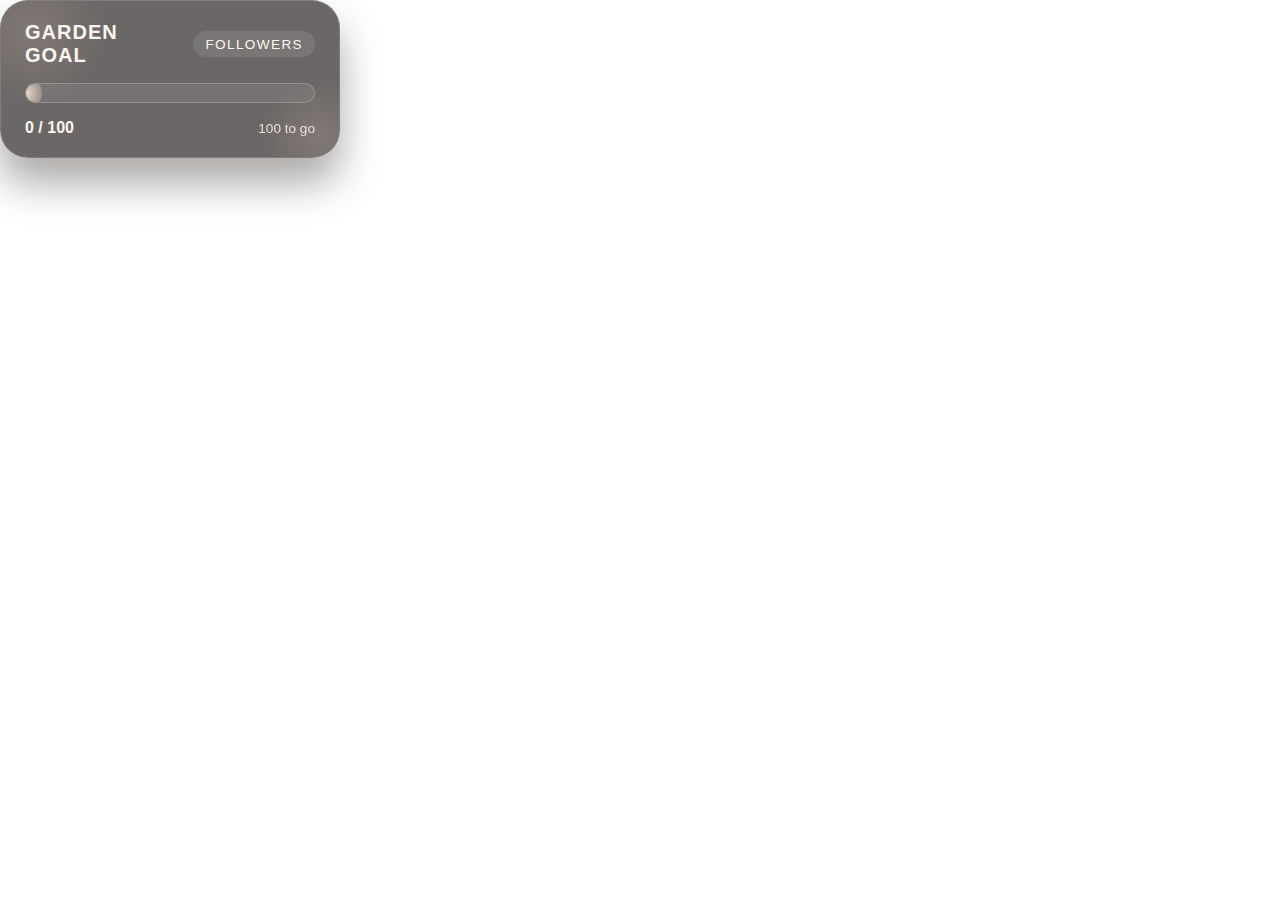
<file: src/widgets/goal-widget/index.html>
<!DOCTYPE html>
<html lang="en">
  <head>
    <meta charset="UTF-8" />
    <meta name="viewport" content="width=device-width, initial-scale=1.0" />
    <title>Nature Goal Widget</title>
    <link rel="stylesheet" href="./styles.css" />
  </head>
  <body>
    <div class="goal-widget" role="meter" aria-valuemin="0" aria-valuemax="100" aria-valuenow="0">
      <header class="goal-widget__header">
        <h1 class="goal-widget__title" id="goal-title">Goal Tracker</h1>
        <span class="goal-widget__type" id="goal-type">Followers</span>
      </header>
      <div class="goal-widget__progress">
        <div class="goal-widget__fill" id="goal-fill"></div>
        <div class="goal-widget__firefly"></div>
      </div>
      <footer class="goal-widget__footer">
        <span class="goal-widget__value" id="goal-value">0 / 100</span>
        <span class="goal-widget__remaining" id="goal-remaining">100 to go</span>
      </footer>
    </div>
    <script src="./widget.js" type="module"></script>
  </body>
</html>
</file>
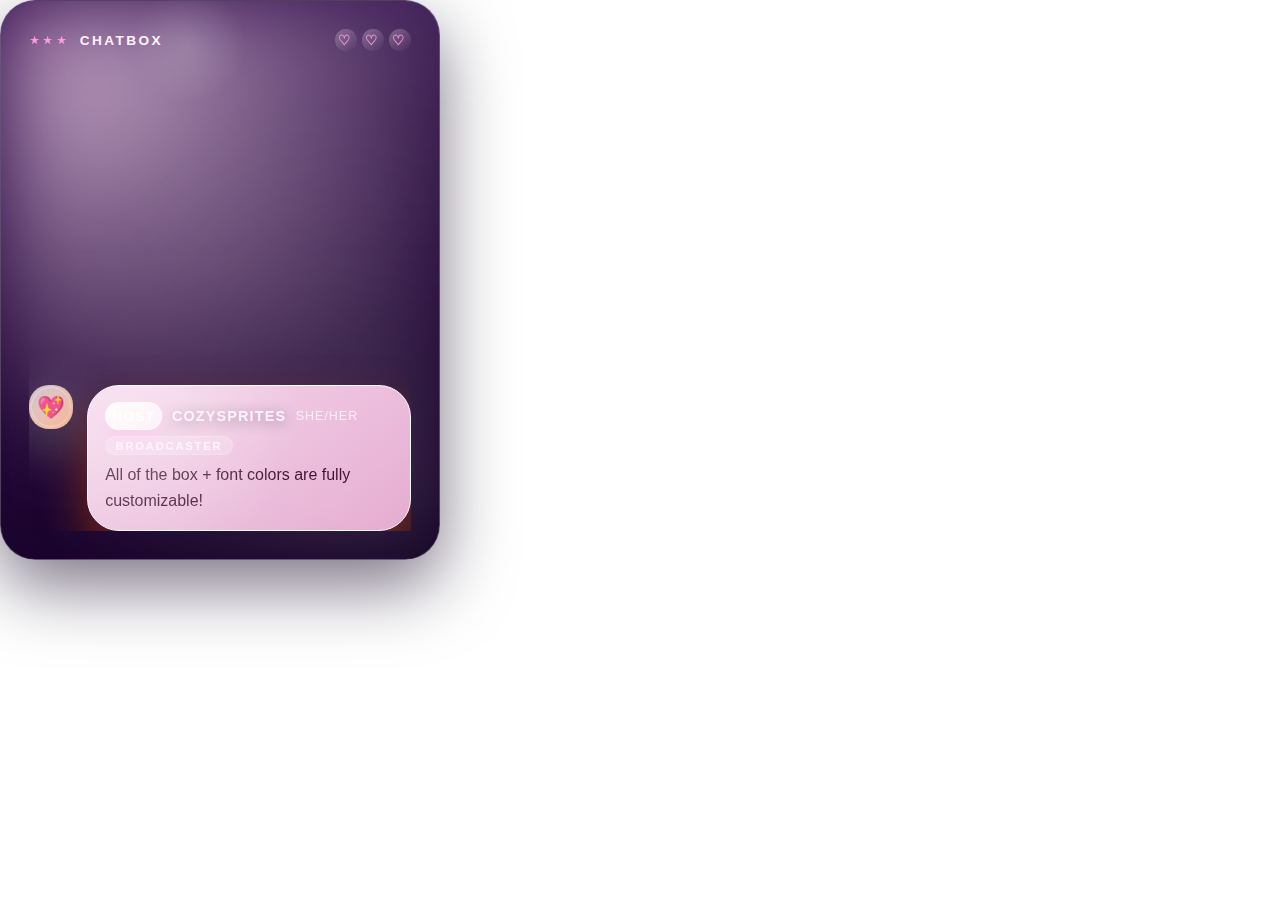
<file: src/widgets/plant-chat-widget/index.html>
<!DOCTYPE html>
<html lang="en">
  <head>
    <meta charset="UTF-8" />
    <meta name="viewport" content="width=device-width, initial-scale=1.0" />
    <title>Plant Chat Widget</title>
    <link rel="stylesheet" href="./styles.css" />
  </head>
  <body>
    <div class="chat-overlay" data-align="bottom">
      <div class="chat-overlay__glow chat-overlay__glow--one"></div>
      <div class="chat-overlay__glow chat-overlay__glow--two"></div>
      <header class="chat-overlay__header">
        <div class="chat-overlay__title">
          <span class="chat-overlay__title-icon" aria-hidden="true">⋆⋆⋆</span>
          <span class="chat-overlay__title-text">chatbox</span>
        </div>
        <div class="chat-overlay__indicator" aria-hidden="true">
          <span class="chat-overlay__indicator-heart">♡</span>
          <span class="chat-overlay__indicator-heart">♡</span>
          <span class="chat-overlay__indicator-heart">♡</span>
        </div>
      </header>
      <div class="chat-overlay__messages" id="message-container" aria-live="polite"></div>
      <template id="chat-message-template">
        <article class="chat-message" data-role="viewer" data-size="sm">
          <span class="chat-message__icon" aria-hidden="true">💬</span>
          <div class="chat-message__content">
            <header class="chat-message__meta">
              <span class="chat-message__badge" hidden></span>
              <span class="chat-message__user">cozysprites</span>
              <span class="chat-message__pronouns" hidden>(they/them)</span>
              <span class="chat-message__role" hidden>viewer</span>
            </header>
            <p class="chat-message__text">hi friend!</p>
          </div>
        </article>
      </template>
      <template id="event-alert-template">
        <article class="chat-event" data-variant="default">
          <span class="chat-event__icon" aria-hidden="true">⭐</span>
          <div class="chat-event__content">
            <p class="chat-event__label">Special moment</p>
            <p class="chat-event__text"></p>
          </div>
        </article>
      </template>
    </div>
    <div class="stream-decoration" aria-hidden="true">
      <span class="sparkle sparkle--one"></span>
      <span class="sparkle sparkle--two"></span>
      <span class="sparkle sparkle--three"></span>
      <span class="sparkle sparkle--four"></span>
    </div>
    <script src="./widget.js" type="module"></script>
  </body>
</html>
</file>
<file: src/widgets/goal-widget/styles.css>
:root {
  --goal-accent: #b0766c;
  --goal-background: rgba(28, 22, 20, 0.65);
  --goal-fill: linear-gradient(90deg, #e0a39b, #b0766c);
  --goal-text: #fdf5ef;
  --goal-font: "Nunito", "Segoe UI", sans-serif;
}

* {
  box-sizing: border-box;
}

body {
  margin: 0;
  font-family: var(--goal-font);
  background: transparent;
  color: var(--goal-text);
}

.goal-widget {
  width: 340px;
  max-width: 90vw;
  padding: 1.25rem 1.5rem;
  border-radius: 1.75rem;
  background: var(--goal-background);
  border: 1px solid rgba(255, 255, 255, 0.15);
  box-shadow: 0 25px 40px rgba(17, 8, 4, 0.35);
  display: flex;
  flex-direction: column;
  gap: 1rem;
  position: relative;
  overflow: hidden;
}

.goal-widget::before,
.goal-widget::after {
  content: "";
  position: absolute;
  border-radius: 50%;
  background: radial-gradient(circle, rgba(255, 226, 210, 0.15), transparent 60%);
  filter: blur(0.5px);
  z-index: 0;
}

.goal-widget::before {
  width: 180px;
  height: 180px;
  top: -60px;
  left: -60px;
}

.goal-widget::after {
  width: 140px;
  height: 140px;
  bottom: -50px;
  right: -50px;
}

.goal-widget__header,
.goal-widget__footer {
  display: flex;
  justify-content: space-between;
  align-items: center;
  gap: 0.75rem;
  position: relative;
  z-index: 1;
}

.goal-widget__title {
  margin: 0;
  font-size: 1.25rem;
  letter-spacing: 0.05em;
  text-transform: uppercase;
}

.goal-widget__type {
  font-size: 0.85rem;
  letter-spacing: 0.1em;
  text-transform: uppercase;
  background: rgba(255, 255, 255, 0.1);
  padding: 0.35rem 0.75rem;
  border-radius: 999px;
}

.goal-widget__progress {
  height: 20px;
  border-radius: 999px;
  background: rgba(255, 255, 255, 0.08);
  border: 1px solid rgba(255, 255, 255, 0.2);
  position: relative;
  overflow: hidden;
  z-index: 1;
}

.goal-widget__fill {
  position: absolute;
  inset: 0;
  width: 0%;
  background: var(--goal-fill);
  border-radius: inherit;
  transition: width 0.6s ease, filter 0.3s ease;
  filter: drop-shadow(0 8px 12px rgba(176, 118, 108, 0.6));
}

.goal-widget__firefly {
  position: absolute;
  width: 32px;
  height: 32px;
  border-radius: 50%;
  background: radial-gradient(circle, rgba(255, 235, 214, 0.85), rgba(255, 235, 214, 0));
  top: 50%;
  transform: translate(-50%, -50%);
  left: 0;
  animation: drift 12s ease-in-out infinite;
  pointer-events: none;
}

.goal-widget__value {
  font-weight: 700;
  font-size: 1rem;
}

.goal-widget__remaining {
  font-size: 0.85rem;
  opacity: 0.85;
}

@keyframes drift {
  0%,
  100% {
    transform: translate(-50%, -50%) scale(0.95);
  }
  50% {
    transform: translate(40%, -80%) scale(1.05);
  }
}

@media (max-width: 480px) {
  .goal-widget {
    width: 280px;
    padding: 1rem 1.25rem;
  }

  .goal-widget__title {
    font-size: 1.05rem;
  }
}
</file>
<file: src/widgets/plant-chat-widget/styles.css>
:root {
  --font-family: "Poppins", "Nunito", "Segoe UI", sans-serif;
  --background-gradient-start: #371052;
  --background-gradient-end: #120022;
  --accent-color: #ff86d5;
  --accent-color-secondary: #ff9ae1;
  --accent-color-soft: #ffb9ec;
  --message-gradient-start: rgba(255, 227, 246, 0.92);
  --message-gradient-end: rgba(255, 196, 232, 0.88);
  --message-border-color: rgba(255, 255, 255, 0.55);
  --message-shadow-color: rgba(255, 138, 209, 0.38);
  --username-color: #fff1ff;
  --header-text-color: #fff1ff;
  --header-icon-color: #ff9ae1;
  --header-icon-shadow: rgba(255, 123, 212, 0.5);
  --message-text-color: #451633;
  --pronoun-text-color: rgba(255, 255, 255, 0.72);
  --role-pill-background: rgba(255, 255, 255, 0.22);
  --badge-text-color: #ffffff;
  --badge-glow-color: rgba(255, 174, 235, 0.55);
  --badge-border-color: rgba(255, 255, 255, 0.65);
  --indicator-color: #ff9ae1;
  --indicator-background: linear-gradient(145deg, rgba(255, 255, 255, 0.3), rgba(255, 255, 255, 0));
  --role-viewer-color: #ff86d5;
  --role-subscriber-color: #ff9ae1;
  --role-moderator-color: #9ef7d8;
  --role-vip-color: #f7bbff;
  --role-broadcaster-color: #ffbe9f;
  --role-staff-color: #c7d2ff;
  --role-bot-color: #9ad7ff;
  --role-default-shadow: rgba(21, 0, 35, 0.35);
  --event-label-color: #ffffff;
  --event-text-color: #fff6ff;
  --event-icon-background: rgba(255, 255, 255, 0.65);
  --event-icon-color: #ff86d5;
  --event-follower-color: #ff8ed6;
  --event-subscriber-color: #ff7ec4;
  --event-gift-color: #ff9ff0;
  --event-raid-color: #d58dff;
  --event-cheer-color: #ffd17f;
  --event-tip-color: #ffa96b;
  --event-default-color: #f7a7ff;
  --widget-padding: 1.75rem;
  --message-gap: 1.1rem;
  --border-radius: 2rem;
  --icon-size: 2.75rem;
  --event-icon-size: 3rem;
  --animation-duration: 0.5s;
}

* {
  box-sizing: border-box;
}

body {
  margin: 0;
  font-family: var(--font-family);
  color: var(--message-text-color);
  background: transparent;
}

.chat-overlay {
  width: 440px;
  max-width: 92vw;
  padding: var(--widget-padding);
  border-radius: calc(var(--border-radius) * 1.1);
  background: radial-gradient(
      circle at top right,
      rgba(255, 255, 255, 0.08),
      transparent 55%
    ),
    linear-gradient(
      160deg,
      var(--background-gradient-start),
      var(--background-gradient-end)
    );
  border: 1.5px solid rgba(255, 255, 255, 0.25);
  box-shadow: 0 26px 70px rgba(16, 1, 31, 0.55);
  display: flex;
  flex-direction: column;
  gap: 1.25rem;
  position: relative;
  overflow: hidden;
  isolation: isolate;
}

.chat-overlay__glow {
  position: absolute;
  inset: 0;
  pointer-events: none;
  z-index: 0;
  opacity: 0.65;
  filter: blur(40px);
}

.chat-overlay__glow--one {
  background: radial-gradient(circle at 20% 15%, var(--accent-color-soft), transparent 65%);
}

.chat-overlay__glow--two {
  background: radial-gradient(circle at 85% 80%, rgba(255, 255, 255, 0.25), transparent 60%);
}

.chat-overlay__header {
  display: flex;
  justify-content: space-between;
  align-items: center;
  position: relative;
  z-index: 2;
  color: var(--header-text-color, var(--username-color));
  text-transform: uppercase;
  letter-spacing: 0.18em;
  font-size: 0.85rem;
}

.chat-overlay__title {
  display: flex;
  align-items: center;
  gap: 0.65rem;
  font-weight: 600;
}

.chat-overlay__title-icon {
  font-size: 1.15rem;
  color: var(--header-icon-color, var(--accent-color-secondary));
  filter: drop-shadow(0 4px 12px var(--header-icon-shadow, rgba(255, 123, 212, 0.5)));
}

.chat-overlay__indicator {
  display: inline-flex;
  gap: 0.35rem;
  font-size: 0.85rem;
  opacity: 0.9;
  color: var(--indicator-color, var(--accent-color-secondary));
}

.chat-overlay__indicator-heart {
  display: inline-flex;
  align-items: center;
  justify-content: center;
  width: 1.35rem;
  height: 1.35rem;
  border-radius: 50%;
  background: var(
    --indicator-background,
    linear-gradient(145deg, rgba(255, 255, 255, 0.3), rgba(255, 255, 255, 0))
  );
  color: var(--indicator-color, var(--accent-color-secondary));
  font-weight: 600;
  animation: pulse 3.2s infinite ease-in-out;
}

.chat-overlay__indicator-heart:nth-child(2) {
  animation-delay: 0.8s;
}

.chat-overlay__indicator-heart:nth-child(3) {
  animation-delay: 1.6s;
}

.chat-overlay__messages {
  position: relative;
  z-index: 2;
  display: flex;
  flex-direction: column;
  gap: var(--message-gap);
  height: 460px;
  overflow: hidden;
  justify-content: flex-end;
}

.chat-overlay[data-align="top"] .chat-overlay__messages {
  justify-content: flex-start;
}

.chat-message {
  position: relative;
  z-index: 2;
  display: grid;
  grid-template-columns: auto 1fr;
  align-items: stretch;
  gap: 0.85rem;
  animation: slide-in var(--animation-duration) cubic-bezier(0.18, 0.89, 0.32, 1.28);
  --role-accent: var(--role-viewer-color);
  --role-accent-soft: var(--accent-color-soft);
  --role-accent-strong: var(--accent-color);
  --role-accent-border: rgba(255, 255, 255, 0.55);
  --role-accent-shadow: var(--message-shadow-color);
  --role-accent-glow: rgba(255, 255, 255, 0.35);
}

.chat-message[data-role="moderator"] {
  --role-accent: var(--role-moderator-color);
}

.chat-message[data-role="vip"] {
  --role-accent: var(--role-vip-color);
}

.chat-message[data-role="broadcaster"] {
  --role-accent: var(--role-broadcaster-color);
}

.chat-message[data-role="staff"] {
  --role-accent: var(--role-staff-color);
}

.chat-message[data-role="bot"] {
  --role-accent: var(--role-bot-color);
}

.chat-message[data-role="subscriber"] {
  --role-accent: var(--role-subscriber-color);
}

.chat-message__icon {
  position: relative;
  width: var(--icon-size);
  height: var(--icon-size);
  border-radius: 1.25rem;
  display: inline-flex;
  align-items: center;
  justify-content: center;
  font-size: 1.4rem;
  background: linear-gradient(145deg, rgba(255, 255, 255, 0.72), var(--role-accent));
  color: #4a103c;
  box-shadow: 0 18px 32px rgba(0, 0, 0, 0.25);
  filter: drop-shadow(0 8px 24px var(--role-accent-glow, rgba(255, 149, 219, 0.45)));
  animation: float 6s ease-in-out infinite;
}

.chat-message__icon::after {
  content: "";
  position: absolute;
  inset: 2px;
  border-radius: inherit;
  border: 1px solid rgba(255, 255, 255, 0.35);
}

.chat-message__content {
  position: relative;
  padding: 1rem 1.1rem 1.05rem;
  border-radius: var(--border-radius);
  background: linear-gradient(
    140deg,
    var(--message-gradient-start),
    var(--message-gradient-end)
  );
  border: 1.4px solid var(--role-accent-border, var(--message-border-color));
  box-shadow: 0 24px 46px var(--role-accent-shadow, var(--message-shadow-color));
  backdrop-filter: blur(6px);
}

.chat-message__content::after {
  content: "";
  position: absolute;
  inset: 0;
  border-radius: inherit;
  background: radial-gradient(
    circle at 15% 15%,
    var(--role-accent-soft, rgba(255, 255, 255, 0.45)),
    transparent 55%
  );
  opacity: 0.35;
  pointer-events: none;
}

.chat-message__meta {
  display: flex;
  align-items: center;
  flex-wrap: wrap;
  gap: 0.4rem 0.6rem;
  font-size: 0.9rem;
  font-weight: 600;
  letter-spacing: 0.08em;
  text-transform: uppercase;
  color: var(--event-label-color, var(--username-color));
}

.chat-message__badge {
  display: inline-flex;
  align-items: center;
  justify-content: center;
  min-width: 1.75rem;
  height: 1.75rem;
  padding: 0 0.4rem;
  border-radius: 999px;
  font-size: 0.85rem;
  font-weight: 700;
  background: linear-gradient(135deg, rgba(255, 255, 255, 0.95), rgba(255, 255, 255, 0.65));
  color: var(--badge-text-color);
  border: 1px solid var(--badge-border-color);
  box-shadow: 0 12px 20px var(--badge-glow-color);
}

.chat-message__user {
  color: var(--username-color);
  text-shadow: 0 2px 14px rgba(22, 0, 30, 0.45);
}

.chat-message__pronouns {
  font-size: 0.78rem;
  font-weight: 500;
  letter-spacing: 0.08em;
  color: var(--pronoun-text-color);
}

.chat-message__role {
  padding: 0.2rem 0.65rem;
  border-radius: 999px;
  font-size: 0.7rem;
  letter-spacing: 0.16em;
  text-transform: uppercase;
  background: var(--role-pill-background);
  color: var(--username-color);
  box-shadow: inset 0 0 0 1px rgba(255, 255, 255, 0.2);
}

.chat-message__text {
  margin: 0.45rem 0 0;
  font-size: 0.95rem;
  line-height: 1.6;
  color: var(--message-text-color);
  white-space: pre-wrap;
}

.chat-message[data-size="md"] .chat-message__text {
  font-size: 1rem;
}

.chat-message[data-size="lg"] .chat-message__text {
  font-size: 1.04rem;
}

.chat-message[data-size="xl"] .chat-message__text {
  font-size: 1.08rem;
}

.chat-message__text strong,
.chat-message__text em {
  color: var(--accent-color-secondary);
}

.chat-event {
  position: relative;
  display: grid;
  grid-template-columns: auto 1fr;
  gap: 1rem;
  align-items: center;
  padding: 1.05rem 1.25rem;
  border-radius: calc(var(--border-radius) * 0.92);
  border: 1.4px solid var(--event-border-color, rgba(255, 255, 255, 0.5));
  background: linear-gradient(
    140deg,
    var(--event-gradient-start, rgba(255, 207, 244, 0.95)),
    var(--event-gradient-end, rgba(255, 160, 220, 0.9))
  );
  box-shadow: 0 26px 50px var(--event-shadow-color, rgba(95, 21, 119, 0.35));
  text-transform: uppercase;
  letter-spacing: 0.12em;
  color: var(--username-color);
  animation: pop-in 0.55s cubic-bezier(0.21, 0.82, 0.34, 1.36);
}

.chat-event::after {
  content: "";
  position: absolute;
  inset: 0;
  border-radius: inherit;
  background: radial-gradient(circle at 20% 20%, rgba(255, 255, 255, 0.35), transparent 55%);
  opacity: 0.6;
  pointer-events: none;
}

.chat-event__icon {
  width: var(--event-icon-size);
  height: var(--event-icon-size);
  border-radius: 1.45rem;
  background: var(
    --event-icon-background,
    linear-gradient(
      135deg,
      rgba(255, 255, 255, 0.92),
      var(--event-gradient-start, rgba(255, 255, 255, 0.6))
    )
  );
  display: inline-flex;
  align-items: center;
  justify-content: center;
  font-size: 1.45rem;
  color: var(--event-icon-color, var(--event-base, var(--accent-color)));
  box-shadow: 0 20px 38px var(--event-shadow-color, rgba(0, 0, 0, 0.25));
}

.chat-event__content {
  display: flex;
  flex-direction: column;
  gap: 0.35rem;
}

.chat-event__label {
  margin: 0;
  font-size: 0.7rem;
  font-weight: 600;
  opacity: 0.85;
  color: var(--event-label-color, var(--username-color));
}

.chat-event__text {
  margin: 0;
  font-size: 0.95rem;
  font-weight: 600;
  letter-spacing: 0.05em;
  text-transform: none;
  color: var(--event-text-color, var(--username-color));
}

.chat-event[data-variant="follower"] {
  --event-base: var(--event-follower-color);
}

.chat-event[data-variant="subscriber"],
.chat-event[data-variant="resub"] {
  --event-base: var(--event-subscriber-color);
}

.chat-event[data-variant="gift"],
.chat-event[data-variant="communitygift"] {
  --event-base: var(--event-gift-color);
}

.chat-event[data-variant="raid"],
.chat-event[data-variant="host"] {
  --event-base: var(--event-raid-color);
}

.chat-event[data-variant="cheer"] {
  --event-base: var(--event-cheer-color);
}

.chat-event[data-variant="tip"] {
  --event-base: var(--event-tip-color);
}

.chat-event[data-variant="default"],
.chat-event[data-variant="other"],
.chat-event[data-variant="charity"],
.chat-event[data-variant="merch"],
.chat-event[data-variant="redemption"] {
  --event-base: var(--event-default-color);
}

.chat-event::before {
  content: "";
  position: absolute;
  inset: -25% -30% -35%;
  background: radial-gradient(
    circle,
    var(--event-glow-color, rgba(255, 255, 255, 0.28)),
    transparent 70%
  );
  opacity: 0.65;
  pointer-events: none;
  z-index: 0;
}

.chat-event__icon,
.chat-event__content {
  position: relative;
  z-index: 1;
}

.stream-decoration {
  position: absolute;
  inset: 0;
  pointer-events: none;
  overflow: hidden;
  z-index: 1;
}

.sparkle {
  position: absolute;
  width: 120px;
  height: 120px;
  background: radial-gradient(circle, rgba(255, 255, 255, 0.45), transparent 70%);
  filter: blur(1px);
  opacity: 0.35;
  animation: sparkle-float 12s linear infinite;
}

.sparkle--one {
  top: -15px;
  left: 10%;
  animation-delay: 0s;
}

.sparkle--two {
  bottom: 15%;
  right: 8%;
  animation-delay: 2.5s;
}

.sparkle--three {
  top: 40%;
  left: -12%;
  animation-delay: 4.5s;
}

.sparkle--four {
  bottom: -18%;
  right: 35%;
  animation-delay: 7s;
}

@keyframes slide-in {
  from {
    opacity: 0;
    transform: translateY(28px) scale(0.96);
  }
  to {
    opacity: 1;
    transform: translateY(0) scale(1);
  }
}

@keyframes pop-in {
  0% {
    opacity: 0;
    transform: translateY(32px) scale(0.9);
  }
  60% {
    opacity: 1;
    transform: translateY(-6px) scale(1.02);
  }
  100% {
    transform: translateY(0) scale(1);
  }
}

@keyframes float {
  0% {
    transform: translate3d(0, 0, 0) rotate(0deg);
  }
  50% {
    transform: translate3d(0, -6px, 0) rotate(4deg);
  }
  100% {
    transform: translate3d(0, 0, 0) rotate(0deg);
  }
}

@keyframes pulse {
  0%,
  100% {
    transform: scale(1);
    opacity: 0.8;
  }
  50% {
    transform: scale(1.2);
    opacity: 1;
  }
}

@keyframes sparkle-float {
  0% {
    transform: translate3d(0, 0, 0) scale(0.8);
    opacity: 0.2;
  }
  40% {
    opacity: 0.55;
  }
  100% {
    transform: translate3d(25px, -35px, 0) scale(1.1);
    opacity: 0.15;
  }
}

@media (max-width: 600px) {
  .chat-overlay {
    width: 320px;
    padding: 1.35rem;
  }

  .chat-overlay__messages {
    height: 340px;
  }

  .chat-message__icon {
    --icon-size: 2.35rem;
  }

  .chat-event__icon {
    --event-icon-size: 2.6rem;
  }
}
</file>
